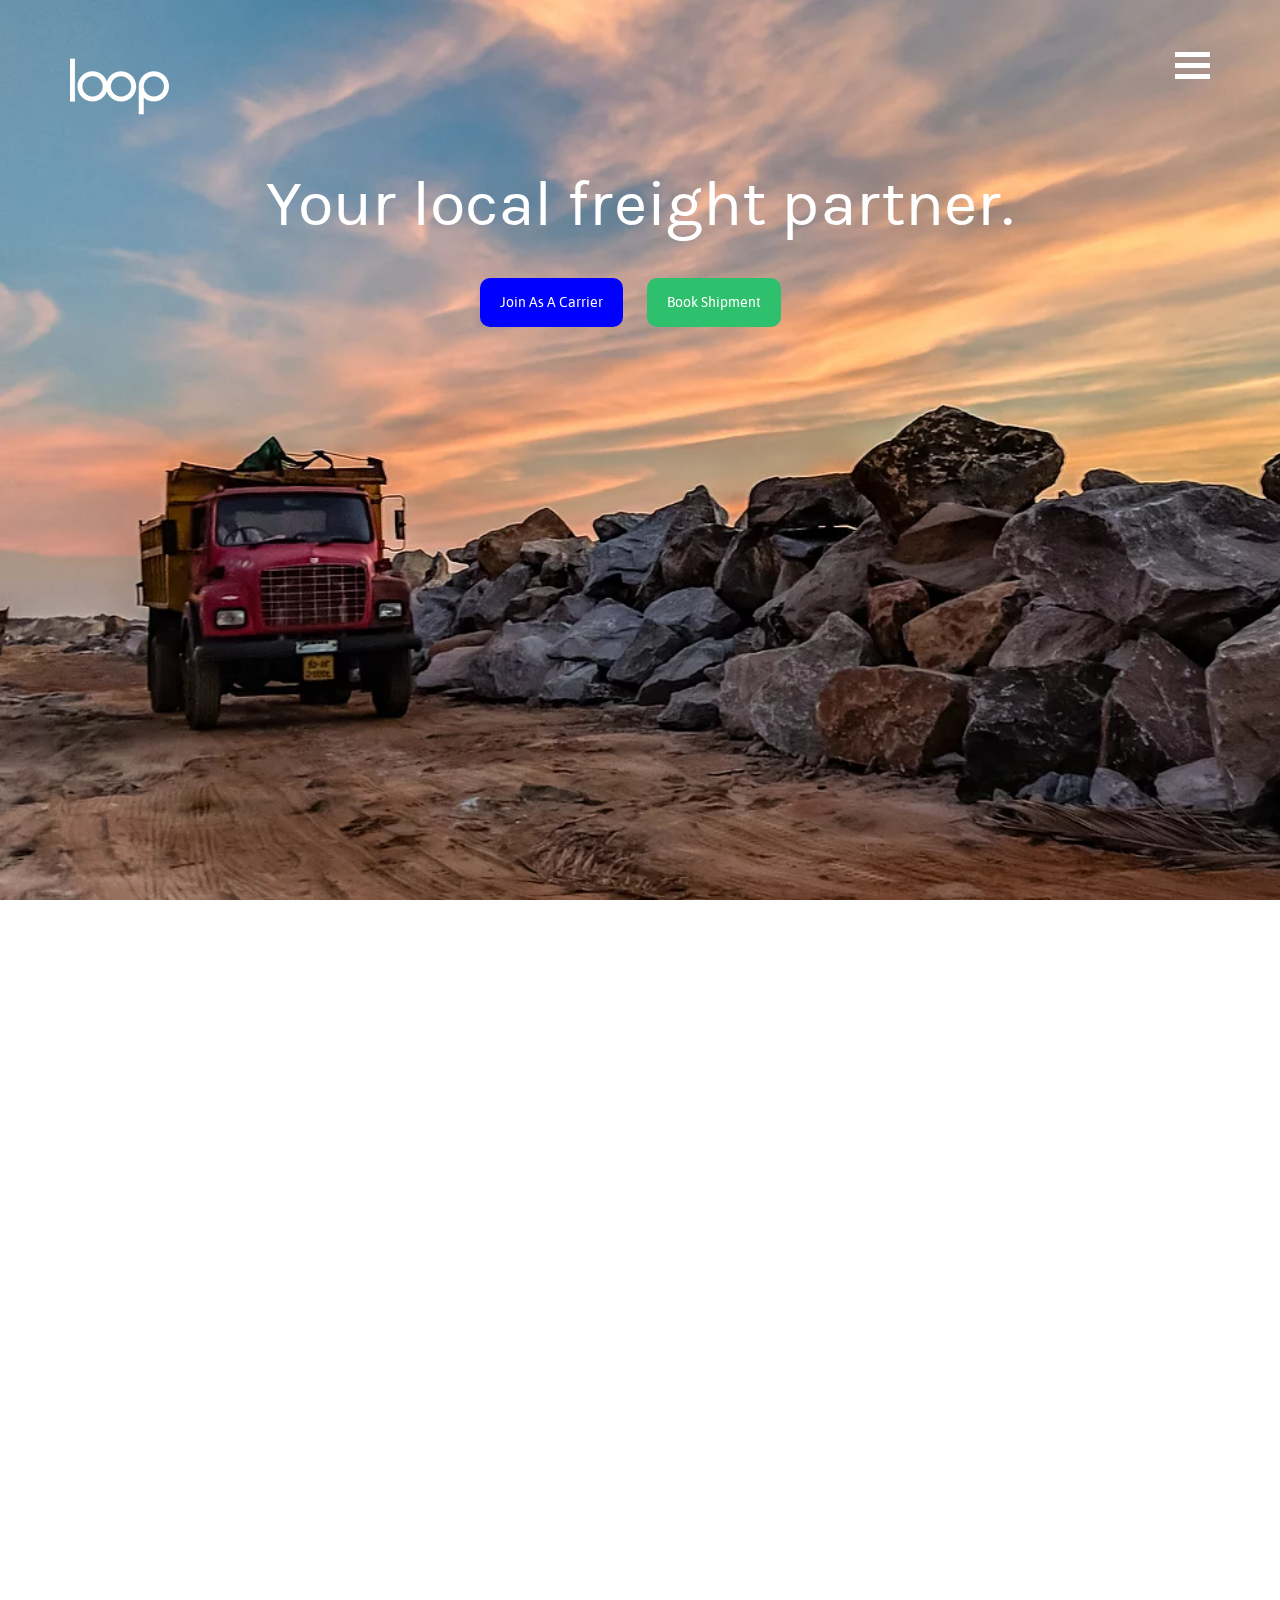
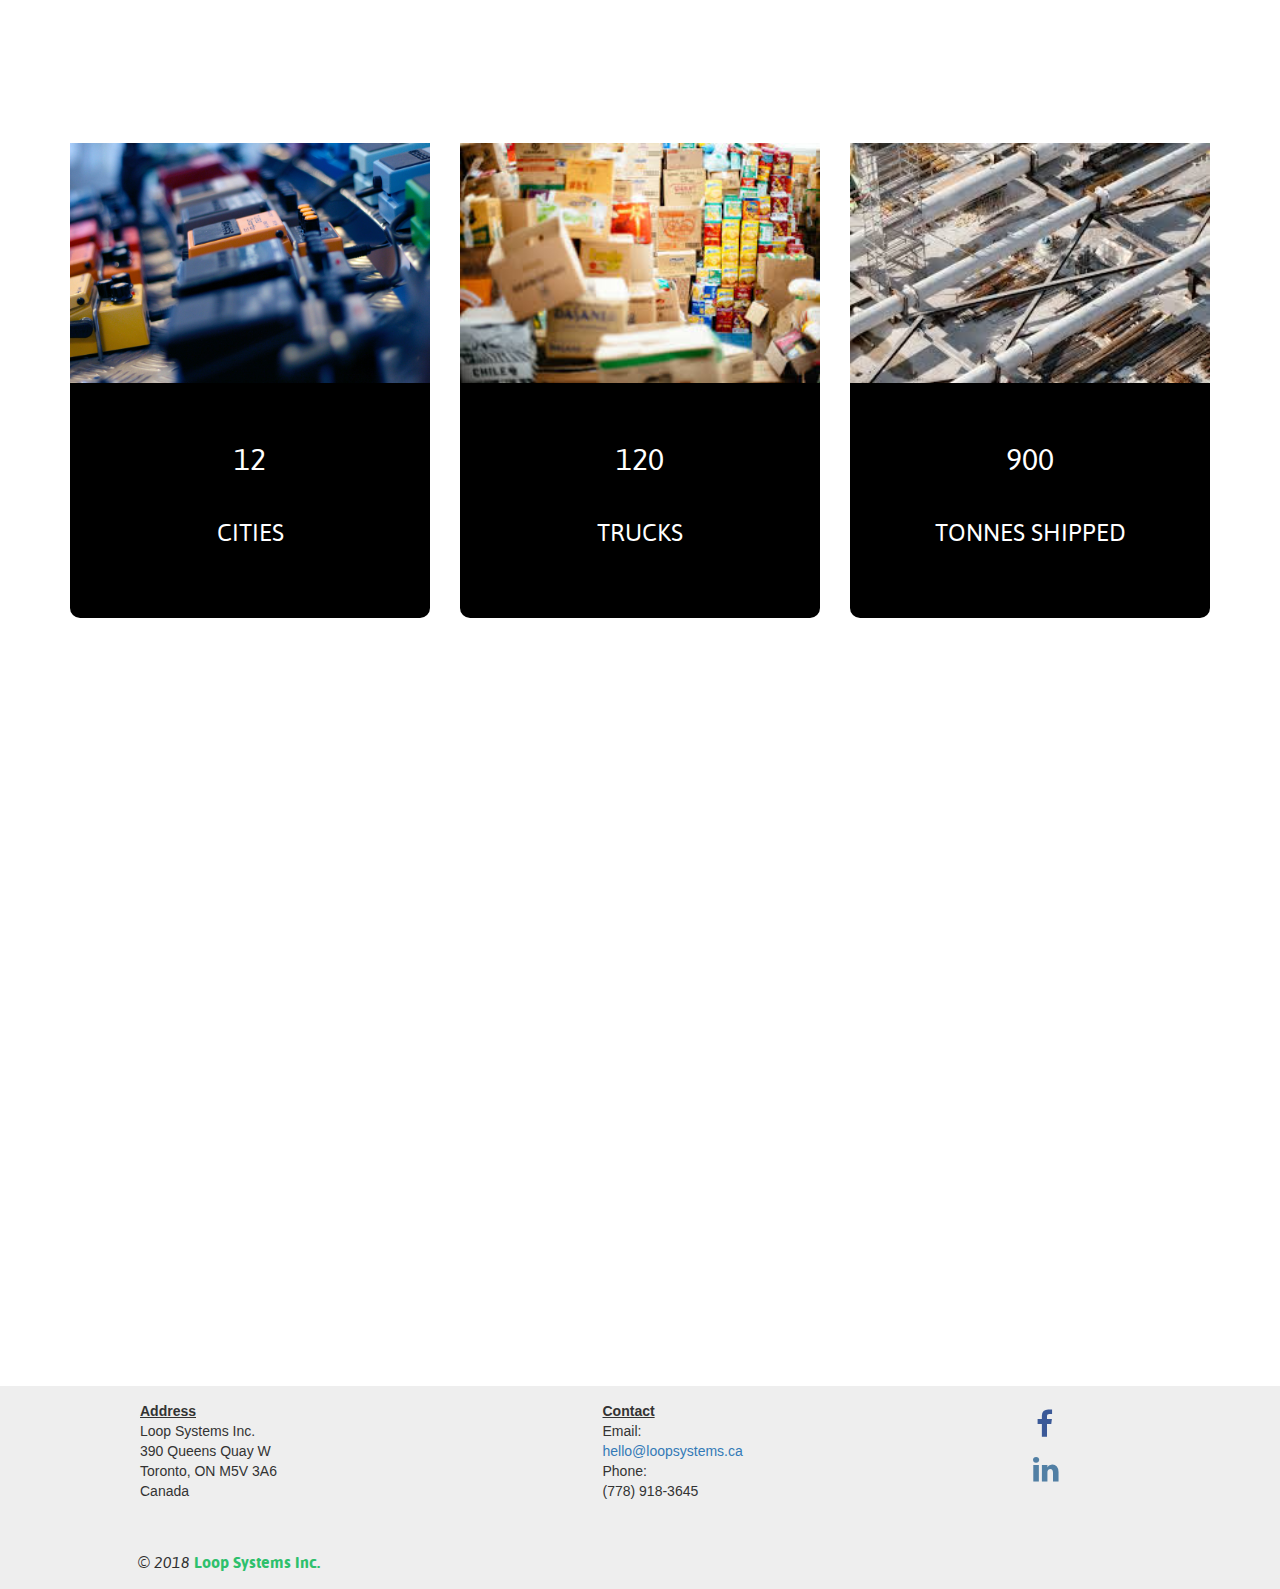
<file: index.html>
<!DOCTYPE doctype html>
<html class="no-js" lang="">
    <head>
        <!-- =====================================
            Title of the site 
        ========================================== -->
        <title>
            Loop | Logistics Reimagined
        </title>

        <!-- =====================================
            Some of mata tag 
        ========================================== -->
        <meta charset="utf-8">
        <meta http-equiv="x-ua-compatible" content="ie=edge">
        <meta name="description" content="">
        <meta name="viewport" content="width=device-width, initial-scale=1">
        
        <!-- =====================================
            Favicon of the site
        ========================================== -->
        <link rel="apple-touch-icon" href="apple-touch-icon.png">

        <!-- =====================================
            Some importent css for the site
            #Bootstrap
            #Font-awesome
            #Fonts
        ========================================== -->
        <link rel="stylesheet" type="text/css" href="css/bootstrap.css" media="all" />
        <link rel="stylesheet" type="text/css" href="css/font-awesome.css" media="all" />
        <link rel="stylesheet" type="text/css" href="css/fonts.css" media="all" />
    
        <!-- =====================================
            Some of extra effict css
        ========================================== -->  
        <link rel="stylesheet" href="css/owl.carousel.css">
        <link rel="stylesheet" href="css/owl.theme.css">
        <link rel="stylesheet" type="text/css" href="css/full-slider.css" media="all" />
        <link rel="stylesheet" type="text/css" href="css/jPushMenu.css" media="all" />
        <link rel="stylesheet" type="text/css" href="css/hover.css" media="all" />
        <link rel="stylesheet" type="text/css" href="css/jquery.fancybox.css" media="all" />
        <link rel="stylesheet" type="text/css" href="css/animate.css" media="all" />
        <link rel="stylesheet" type="text/css" href="css/preload.css" media="all" />
        
        <!--=========================
            Favicon of this site 
        ============================== -->
        <link rel="shortcut icon" href="img/0.png" type="image/x-icon">
        
        <!--=========================
            Some of main css 
        ============================== -->
        <link rel="stylesheet" href="css/normalize.css">
        <link rel="stylesheet" href="css/main.css"><!--css for Main sayle-->
        <link rel="stylesheet" href="css/media.css"><!--css for Responsive-->
        <script src="js/vendor/modernizr-2.8.3.min.js"></script>

    </head>
    <body>
        <!--=========================
            Start area for Menu 
        ============================== -->
        <nav class="cbp-spmenu cbp-spmenu-vertical cbp-spmenu-right">
            <img alt="" src="img/logo.png"/>
            <a href="#home">
                Home
            </a>
            <a href="#about_area">
                About
            </a>
            <a href="#project_area">
                Industries
            </a>
            <a href="#contact_area">
                Contact
            </a>
        </nav>
        <div class="manu_div">
            <button class="toggle-menu menu-right">
                <div>
                </div>
                <div>
                </div>
                <div>
                </div>
            </button>
        </div>
        <!-- End of menu area -->
        <!--[if lt IE 8]>
            <p class="browserupgrade">You are using an <strong>outdated</strong> browser. Please <a href="http://browsehappy.com/">upgrade your browser</a> to improve your experience.</p>
        <![endif]-->
        <!--=========================
        Start area for Header
    ============================== -->
        <header class="carousel slide" id="home">
            <!-- Wrapper for Slides -->
            <div class="carousel-inner">
                <!-- Start Overlay heady -->
                <div class="header_overlay">
                    <div class="container">
                        <!-- Site logo -->
                        <div class="row header_top">
                            <div class="col-md-12 col-sm-12 col-xs-12 logo_div">
                                <a href="index.html"><img alt="" src="img/logo.png"/></a>
                            </div>
                        </div>
                        <!-- End Logo -->
                        <!-- Header About -->
                        <div class="row header_text">
                            <div class="col-md-12 col-sm-12 col-xs-12">
                                <h1>
                                    Your local freight partner.
                                </h1>
                            </div>

                            <!-- buttons about Join As A Carrier, Join As A Shipper -->
                            <div id="hireme_area">
                                <div class="row hireme_row">
                                
                                    <!-- Start About text -->
                                    <div class="col-md-12 col-sm-12 col-xs-12 wow">
                                        <div class="hireme_button">
                                            <a class="carrier_button" href="carrier.html" class="my_work hvr-round-corners">Join As A Carrier</a>
                                            <a class="shipper_button" href="signin.html" class="hair_me hvr-round-corners">Book Shipment</a>
                                        </div>
                                    </div>
                                </div>
                            </div>
                        </div>
                        <!-- End Header About -->
                    </div>
                </div>
                <div class="item active">
                    <!-- Set the first background image using inline CSS below. -->
                    <div class="fill" style="background-image:url('img/slider/slide1.png');">
                    </div>
                    <div class="carousel-caption overlay">
                    </div>
                </div>
            </div>
        </header>
        <!-- End of Header Area -->
        <!--=========================
        Start area for About Loop part1
    ============================== -->
        <section class="section_padding about_area" id="about_area">
            <div class="container">
                <!-- Start -->
                <div class="row about_area_title wow">
                    <div class="col-md-12 col-sm-12 col-xs-12">
                        <h2>
                            <b>About Loop</b>
                        </h2>
                        <p>
                            Loop is a technology-driven freight broker. Loop improves the trading experience by increasing visibility and providing better communications while cutting costs by leveraging software and data points across the entire supply chain.
                        </p>
                    </div>
                </div>
                <!-- End -->
            </div>
        </section>
        <!-- End of About Loop Area -->
        
        <!--=========================
        Start area for What We Do
    ============================== -->
        <section id="service_area" class="section_padding service_area">
        <div class="container service"> 
        
            <!-- Start Service Title -->
            <div class="row service_title wow ">
                <div class="col-md-12">
                    <h2><b>What We Do</b></h2>
                </div>
            </div>
            
            <!-- Start Service item -->
            <div class="row service_item">
                <div class="col-md-4 col-sm-6 col-xs-12 single_servicr  wow" data-wow-delay=".2s">
                    
                    <div class="service_text">
                        <div class="service_icon">
                            <i class="fa fa-truck"></i>
                        </div>
                        <h3>On-Demand Trucking</h3>
                        <p>For Shippers: Book, track and pay for shipments through our web-and mobile app.</p> 
                        <p>For Carriers: Find and accept loads with your mobile app, receive transparent pricing and get paid immediately.</p>
                    </div>
                </div>
                <div class="col-md-4 col-sm-6 col-xs-12 single_servicr   wow" data-wow-delay=".3s">
                    
                    <div class="service_text">
                        <div class="service_icon">
                            <i class="fa fa-cube"></i>
                        </div>
                        <h3>Scheduled Pick-up</h3>
                        <p>Full-service scheduled freight pickup for everyday large and medium manufacturers and shippers with constant customer support every step of the way.</p>
                    </div>
                </div>
                <div class="col-md-4 col-sm-6 col-xs-12 single_servicr wow" data-wow-delay=".2s">
                    
                    <div class="service_text">
                        <div class="service_icon">
                            <i class="fa fa-arrow-circle-down"></i>
                        </div>
                        <h3>Lower Costs</h3>
                        <p>Trim operational costs by streamlining information flow through our centralized app without the need for emails, spreadsheets, faxes and phone calls. Costs would also be lowered by building better relationships between high volume traders and carriers.</p>
                    </div>
                </div>
            </div>
        </div>
    </section><!-- End of Service Area -->

    <!--=========================
        Start area for Project
    ============================== -->
    <section id="project_area" class="section_padding project_area">
        <div class="container"> 
            <!-- Start Project Title -->
            <div class="row prject_area_title wow">
                <div class="col-md-12 ">
                    <h2><b>Industries</b><br/>
                    
                    <p>We provide our transportation services in a variety of sectors.</p>
                </div>
            </div><!-- End Project Title -->
            
            <!-- Start Project Item -->
            <div class="row project_item">
            
                <!-- Start Sengle project -->
                <div class="col-md-4 col-sm-6 col-xs-12 single_project">
                    <div class="work_img">
                        <img src="img/project/p1.jpg" alt="" />
                    </div>
                    <div class="work_heading">
                        <h2>12</h2>
                        <h3>CITIES</h3>
                    </div>
                </div><!-- End Sengle project -->
                
                <!-- Start Sengle project -->
                <div class="col-md-4 col-sm-6 col-xs-12 single_project">
                    <div class="work_img">
                        <img src="img/project/p2.jpg" alt="" />
                    </div>
                    <div class="work_heading">
                        <h2>120</h2>
                        <h3>TRUCKS</h3>
                    </div>
                  
                </div><!-- End Sengle project -->
                
                <!-- Start Sengle project -->
                <div class="col-md-4 col-sm-6 col-xs-12 single_project">
                    <div class="work_img">
                        <img src="img/project/p3.jpg" alt="" />
                    </div>
                    <div class="work_heading">
                        <h2>900</h2>
                        <H3>TONNES SHIPPED</H3>
                    </div>
                   
                </div><!-- End Sengle project -->

            </div><!-- End Project Item-->
        </div>
    </section><!-- End of Project Area -->

        <!--=========================
        Start area for Conact
    ============================== -->
        <section class="section_padding contact_area" id="contact_area">
            <div class="container">
                <div class="row">
                    <div class="col-md-12 col-sm-12 col-xs-12 contact_a_title wow">
                        <h2>
                            <b>Keep in Touch!</b>
                        </h2>
                        <p>
                            Just send me a message. I will help you and make you smile
                        </p>
                    </div>
                </div>
                <div class="row contact_buttom">
                    <div class="col-md-10 col-sm-8 col-xs-12 contact_box">
                        <div class="input-group">
                            <form class="form">
                                <div class="row">
                                    <div class="form-group col-md-6 col-sm-6 col-xs-12 wow fadeInLeft" data-wow-delay=".2s">
                                        <input class="form-control" id="fast-name" placeholder="First Name" required="required" type="text" value="">
                                        </input>
                                    </div>
                                    <div class="form-group col-md-6 col-sm-6 col-xs-12 wow fadeInRight" data-wow-delay=".2s">
                                        <input class="form-control" id="last-name" placeholder="Last Name" required="required" type="text" value="">
                                        </input>
                                    </div>
                                    <div class="form-group col-md-6 col-sm-6 col-xs-12 wow fadeInLeft" data-wow-delay=".3s">
                                        <input class="form-control" id="email" placeholder="E-Mail Address" required="required" type="mail" value="">
                                        </input>
                                    </div>
                                    <div class="form-group col-md-6 col-sm-6 col-xs-12 wow fadeInRight" data-wow-delay=".3s">
                                        <input class="form-control" id="phone-number" placeholder="Phone Number" required="required" type="text" value="">
                                        </input>
                                    </div>
                                    <div class="form-group col-md-12 col-sm-12 col-xs-12 massage_a wow fadeInUp" data-wow-delay=".4s">
                                        <textarea class="form-control " id="discription" name="" placeholder="Your message details and description ..." required="required" rows="9">
                                        </textarea>
                                        <div class="button bold-text main-bg massage_s">
                                            <i class="fa fa-paper-plane">
                                            </i>
                                        </div>
                                    </div>
                                </div>
                            </form>
                        </div>
                    </div>
                </div>
            </div>
        </section>
        <!-- End of Contact Area -->
        <!--=========================
        Start area for Footer
    ============================== -->
        <footer class="footer_area">
            <div class="container">
                <!--=========================
                Start area for Footer Text 
            ============================== -->
                <div class="footer text" id="footer_text">
                    <div class="col-sm-12">
                        <!-- different company locations -->
                        <div class="col-md-5 col-sm-6 col-xs-12">
                            <ul>
                                <li>
                                    <b><u>Address</u></b>
                                </li>
                                <li>
                                    Loop Systems Inc.
                                </li>
                                <li>
                                    390 Queens Quay W
                                </li>
                                <li>
                                    Toronto, ON M5V 3A6
                                </li>
                                <li>
                                    Canada
                                </li>
                            </ul>
                        </div>
                        
                        <div class="col-md-5 col-sm-6 col-xs-12">
                            <ul>
                                <li>
                                    <b><u>Contact</u></b>
                                </li>
                                <li>Email:</li>
                                <li>
                                    <a "email="" href="mailto:hello@loopsystems.ca?subject=feedback" me"="">
                                        hello@loopsystems.ca
                                    </a>
                                </li>
                                <li>Phone:</li>
                                <li>(778) 918-3645</li>
                            </ul>
                        </div>
                        <div class="col-md-2 col-sm-6 col-xs-12">
                           
                                <div class="single_social fb_link">
                                    <a class="facebook hvr-bounce-to-bottom" href="https://www.facebook.com/loopsystems.official/"><i class="fa fa-facebook"></i></a>
                                </div>
                      
                            
                                <div class="single_social int_link">
                                    <a class="linkedin hvr-bounce-to-bottom" href="https://www.linkedin.com/company/loop-systems-official/"><i class="fa fa-linkedin"></i></a>
                                </div>
                           
                        </div>
                    </div>
                    <!-- End of Footer Text Area -->
                    <!-- copyright -->
                    <div class="row">
                        <div class="col-md-12 col-sm-12 col-xs-12">
                            <p>©  2018
                                <a href="#">
                                    Loop Systems Inc.
                                </a>
                            </p>
                        </div>
                    </div>
                    <!-- <div class="footer separateline">
                        
                    </div> -->
                </div>
            </div>
        </footer>
        <!-- End of Footer Area -->
        <!--=========================
            All script for this site 
        ============================== -->
        <script src="js/jquery.js">
        </script>
        <script src="js/bootstrap.min.js">
        </script>
        <script src="js/jPushMenu.js">
        </script>
        <script src="js/owl.carousel.js">
        </script>
        <script src="js/jquery.fancybox.js">
        </script>
        <script src="js/jquery.fancybox.pack.js">
        </script>
        <script src="js/wow.min.js">
        </script>
        <script src="js/plugins.js">
        </script>
        <script src="js/main.js">
        </script>
    </body>
</html>
</file>
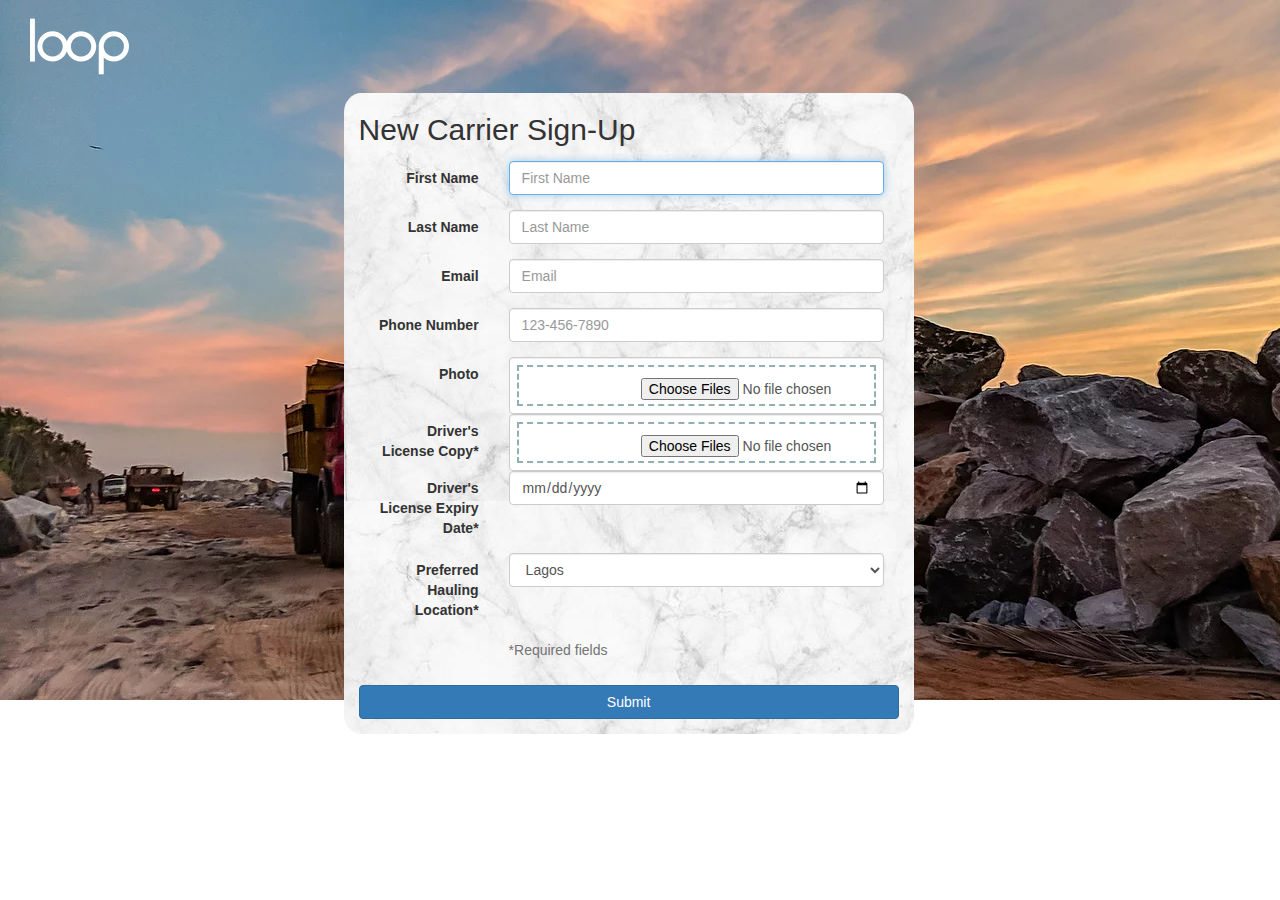
<file: carrier.html>
<!DOCTYPE doctype html>
<html class="no-js" lang="">
    <head>
        <!-- =====================================
            Title of the site 
        ========================================== -->
        <title>
            Loop | Logistics Reimagined
        </title>

        <!-- =====================================
            Some of mata tag 
        ========================================== -->
        <meta charset="utf-8">
        <meta http-equiv="x-ua-compatible" content="ie=edge">
        <meta name="description" content="">
        <meta name="viewport" content="width=device-width, initial-scale=1">
        
        <!-- =====================================
            Favicon of the site
        ========================================== -->
        <link rel="apple-touch-icon" href="apple-touch-icon.png">

        <!-- =====================================
            Some importent css for the site
            #Bootstrap
            #Font-awesome
            #Fonts
        ========================================== -->
        <link rel="stylesheet" type="text/css" href="css/bootstrap.css" media="all" />
        <link rel="stylesheet" type="text/css" href="css/font-awesome.css" media="all" />
        <link rel="stylesheet" type="text/css" href="css/fonts.css" media="all" />
    
        <!-- =====================================
            Some of extra effict css
        ========================================== -->  
        <link rel="stylesheet" href="css/owl.carousel.css">
        <link rel="stylesheet" href="css/owl.theme.css">
        <link rel="stylesheet" type="text/css" href="css/full-slider.css" media="all" />
        <link rel="stylesheet" type="text/css" href="css/jPushMenu.css" media="all" />
        <link rel="stylesheet" type="text/css" href="css/hover.css" media="all" />
        <link rel="stylesheet" type="text/css" href="css/jquery.fancybox.css" media="all" />
        <link rel="stylesheet" type="text/css" href="css/animate.css" media="all" />
        <link rel="stylesheet" type="text/css" href="css/preload.css" media="all" />
        
        <!--=========================
            Favicon of this site 
        ============================== -->
        <link rel="shortcut icon" href="img/0.png" type="image/x-icon">
        
        <!--=========================
            Some of main css 
        ============================== -->
        <link rel="stylesheet" href="css/normalize.css">
        <link rel="stylesheet" href="css/main.css"><!--css for Main sayle-->
        <link rel="stylesheet" href="css/media.css"><!--css for Responsive-->
        <script src="js/vendor/modernizr-2.8.3.min.js"></script>

    </head>
	<body style="background-image: url(img/slider/slide1.png); background-repeat: no-repeat;">
		<div class="container-fluid" id="shipperbody">
            <!-- Site logo -->
            <div>
                <div class="col-md-12 col-sm-12 col-xs-12 logo_div">
                    <a href="index.html"><img alt="" src="img/logo.png" /></a>
                </div>
            </div>
            <!-- End Logo -->
            <div class="container">

                <form class="col-sm-6 col-xs-12 form-horizontal" role="form">
                    <h2>New Carrier Sign-Up</h2>
                    <div class="form-group">
                        <label for="firstName" class="col-sm-3 control-label">First Name</label>
                        <div class="col-sm-9">
                            <input type="text" id="firstName" placeholder="First Name" class="form-control" autofocus>
                        </div>
                    </div>
                    <div class="form-group">
                        <label for="lastName" class="col-sm-3 control-label">Last Name</label>
                        <div class="col-sm-9">
                            <input type="text" id="lastName" placeholder="Last Name" class="form-control" autofocus>
                        </div>
                    </div>
                    <div class="form-group">
                        <label for="email" class="col-sm-3 control-label">Email </label>
                        <div class="col-sm-9">
                            <input type="email" id="email" placeholder="Email" class="form-control" name= "email">
                        </div>
                    </div>
                    <div class="form-group">
                        <label for="phoneNumber" class="col-sm-3 control-label">Phone Number</label>
                        <div class="col-sm-9">
                            <input type="phoneNumber" id="phoneNumber" placeholder="123-456-7890" class="form-control">
                        </div>
                    </div>

                    <div class="form-group files" >
                        <label for="photo" class="col-sm-3 control-label">Photo</label>
                        <div class="col-sm-9">
                            <input type="file" class="form-control" multiple="">
                        </div>
                    </div>
                    <div class="form-group files">
                        <label for="licenseCopy" class="col-sm-3 control-label">Driver's License Copy*</label>
                        <div class="col-sm-9">
                            <input type="file" class="form-control" multiple="" required="required">
                        </div>
                    </div>
                    <div class="form-group">
                        <label for="expireDate" class="col-sm-3 control-label">Driver's License Expiry Date*</label>
                        <div class="col-sm-9">
                            <input type="date" id="expireDate" class="form-control" required="required">
                        </div>
                    </div>
                    <div class="form-group">
                        <label for="location" class="col-sm-3 control-label">Preferred Hauling Location*</label>
                        <div class="col-sm-9">
                        	<select name="" class="form-control" required="required">
                        		<option value="Lagos">Lagos</option>
                        		<option value="Port Harcourt">Port Harcourt</option>
                        		<option value="Dhaka">Dhaka</option>
                        		<option value="Chittagong">Chittagong</option>
                        		<option value="Montreal">Montreal</option>
                        		<option value="Toronto">Toronto</option>
                        	</select>
                        </div>
                    </div>
                    <!-- /.form-group -->
                    <div class="form-group">
                        <div class="col-sm-9 col-sm-offset-3">
                            <span class="help-block">*Required fields</span>
                        </div>
                    </div>
                    <button type="submit" class="btn btn-primary btn-block">Submit</button>
                </form> <!-- /form -->
            </div>
        </div> <!-- ./container -->

		
        <!--=========================
            All script for this site 
        ============================== -->
        <script src="js/jquery.js">
        </script>
        <script src="js/bootstrap.min.js">
        </script>
        <script src="js/jPushMenu.js">
        </script>
        <script src="js/owl.carousel.js">
        </script>
        <script src="js/jquery.fancybox.js">
        </script>
        <script src="js/jquery.fancybox.pack.js">
        </script>
        <script src="js/wow.min.js">
        </script>
        <script src="js/plugins.js">
        </script>
        <script src="js/main.js">
        </script>
    </body>
</html>
</file>
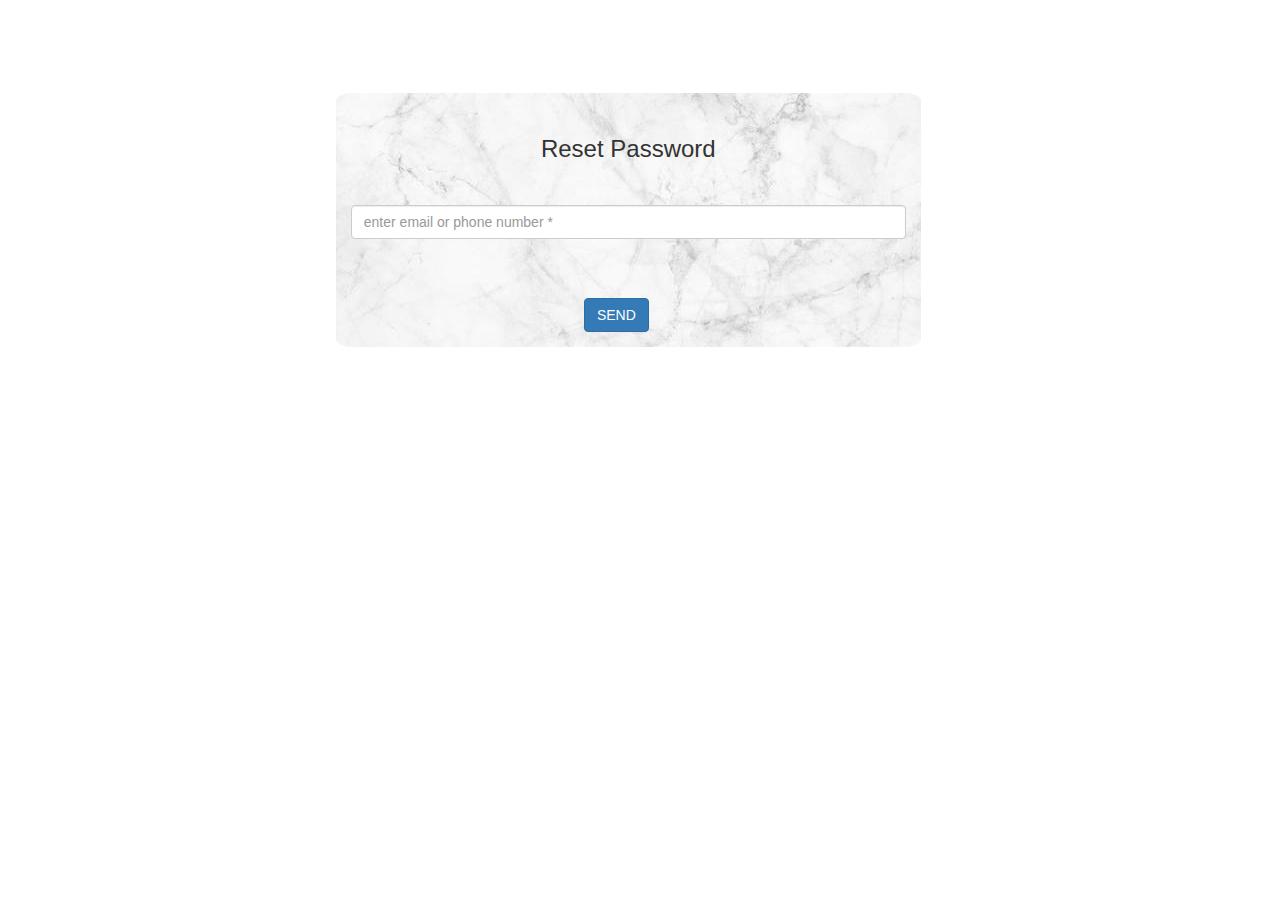
<file: forgotpsw.html>
<!DOCTYPE doctype html>
<html class="no-js" lang="">
    <head>
        <!-- =====================================
            Title of the site 
        ========================================== -->
        <title>
            Loop | Logistics Reimagined
        </title>

        <!-- =====================================
            Some of mata tag 
        ========================================== -->
        <meta charset="utf-8">
        <meta http-equiv="x-ua-compatible" content="ie=edge">
        <meta name="description" content="">
        <meta name="viewport" content="width=device-width, initial-scale=1">
        
        <!-- =====================================
            Favicon of the site
        ========================================== -->
        <link rel="apple-touch-icon" href="apple-touch-icon.png">

        <!-- =====================================
            Some importent css for the site
            #Bootstrap
            #Font-awesome
            #Fonts
        ========================================== -->
        <link rel="stylesheet" type="text/css" href="css/bootstrap.css" media="all" />
        <link rel="stylesheet" type="text/css" href="css/font-awesome.css" media="all" />
        <link rel="stylesheet" type="text/css" href="css/fonts.css" media="all" />
    
        <!-- =====================================
            Some of extra effict css
        ========================================== -->  
        <link rel="stylesheet" href="css/owl.carousel.css">
        <link rel="stylesheet" href="css/owl.theme.css">
        <link rel="stylesheet" type="text/css" href="css/full-slider.css" media="all" />
        <link rel="stylesheet" type="text/css" href="css/jPushMenu.css" media="all" />
        <link rel="stylesheet" type="text/css" href="css/hover.css" media="all" />
        <link rel="stylesheet" type="text/css" href="css/jquery.fancybox.css" media="all" />
        <link rel="stylesheet" type="text/css" href="css/animate.css" media="all" />
        <link rel="stylesheet" type="text/css" href="css/preload.css" media="all" />
        
        <!--=========================
            Favicon of this site 
        ============================== -->
        <link rel="shortcut icon" href="img/0.png" type="image/x-icon">
        
        <!--=========================
            Some of main css 
        ============================== -->
        <link rel="stylesheet" href="css/normalize.css">
        <link rel="stylesheet" href="css/main.css"><!--css for Main sayle-->
        <link rel="stylesheet" href="css/media.css"><!--css for Responsive-->
        <script src="js/vendor/modernizr-2.8.3.min.js"></script>

    </head>
    <body>
        <div class="container-fluid" id="shipperbody" style="height: 100%;">
            <!-- Site logo -->
            <div>
                <div class="col-md-12 col-sm-12 col-xs-12 logo_div">
                    <a href="index.html"><img alt="" src="img/logo.png"/></a>
                </div>
            </div>
            <!-- End Logo -->
            <div class="container">
                <div class="row">

                    <div class="main">

                        <form class="col-sm-6 form-horizontal" role="form">
                            <h3>Reset Password</h3>
                                

                            <!-- start -->
                            <div class="form-group">
                                <label for="inputEmailPhone"></label>
                                <input type="text" class="form-control" id="inputEmailPhone" placeholder="enter email or phone number *" required="required">
                            </div>
                            <button type="submit" class="btn btn btn-primary" style="margin: 8% 42% 0;">
                                SEND
                            </button>
                            <!-- end -->

                            <!-- /.form-group -->
                        </form> <!-- /form -->
                    </div>
                </div>
            </div>
        </div> <!-- ./container -->

        <!--=========================
            All script for this site 
        ============================== -->
        <script src="js/jquery.js">
        </script>
        <script src="js/bootstrap.min.js">
        </script>
        <script src="js/jPushMenu.js">
        </script>
        <script src="js/owl.carousel.js">
        </script>
        <script src="js/jquery.fancybox.js">
        </script>
        <script src="js/jquery.fancybox.pack.js">
        </script>
        <script src="js/wow.min.js">
        </script>
        <script src="js/plugins.js">
        </script>
        <script src="js/main.js">
        </script>
    </body>
</html>
</file>
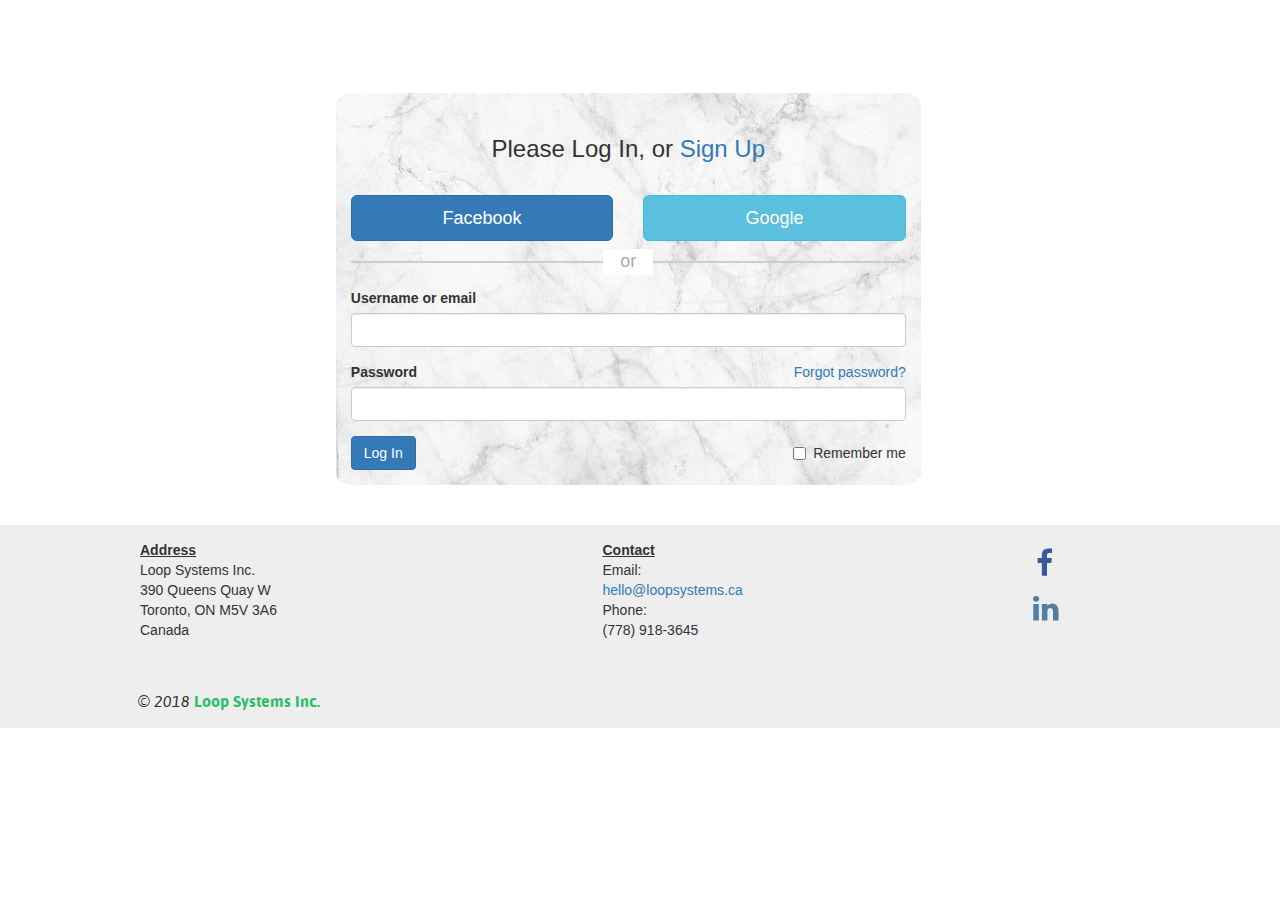
<file: signin.html>
<!DOCTYPE doctype html>
<html class="no-js" lang="">
    <head>
        <!-- =====================================
            Title of the site 
        ========================================== -->
        <title>
            Loop | Logistics Reimagined
        </title>

        <!-- =====================================
            Some of mata tag 
        ========================================== -->
        <meta charset="utf-8">
        <meta http-equiv="x-ua-compatible" content="ie=edge">
        <meta name="description" content="">
        <meta name="viewport" content="width=device-width, initial-scale=1">
        
        <!-- =====================================
            Favicon of the site
        ========================================== -->
        <link rel="apple-touch-icon" href="apple-touch-icon.png">

        <!-- =====================================
            Some importent css for the site
            #Bootstrap
            #Font-awesome
            #Fonts
        ========================================== -->
        <link rel="stylesheet" type="text/css" href="css/bootstrap.css" media="all" />
        <link rel="stylesheet" type="text/css" href="css/font-awesome.css" media="all" />
        <link rel="stylesheet" type="text/css" href="css/fonts.css" media="all" />
    
        <!-- =====================================
            Some of extra effict css
        ========================================== -->  
        <link rel="stylesheet" href="css/owl.carousel.css">
        <link rel="stylesheet" href="css/owl.theme.css">
        <link rel="stylesheet" type="text/css" href="css/full-slider.css" media="all" />
        <link rel="stylesheet" type="text/css" href="css/jPushMenu.css" media="all" />
        <link rel="stylesheet" type="text/css" href="css/hover.css" media="all" />
        <link rel="stylesheet" type="text/css" href="css/jquery.fancybox.css" media="all" />
        <link rel="stylesheet" type="text/css" href="css/animate.css" media="all" />
        <link rel="stylesheet" type="text/css" href="css/preload.css" media="all" />
        
        <!--=========================
            Favicon of this site 
        ============================== -->
        <link rel="shortcut icon" href="img/0.png" type="image/x-icon">
        
        <!--=========================
            Some of main css 
        ============================== -->
        <link rel="stylesheet" href="css/normalize.css">
        <link rel="stylesheet" href="css/main.css"><!--css for Main sayle-->
        <link rel="stylesheet" href="css/media.css"><!--css for Responsive-->
        <script src="js/vendor/modernizr-2.8.3.min.js"></script>

    </head>
    <body>
        <div class="container-fluid" id="shipperbody">
            <!-- Site logo -->
            <div>
                <div class="col-md-12 col-sm-12 col-xs-12 logo_div">
                    <a href="index.html"><img alt="" src="img/logo.png"/></a>
                </div>
            </div>
            <!-- End Logo -->
            <div class="container">
                <div class="row">

                    <div class="main">

                <form class="col-sm-6 form-horizontal" role="form">
                    <h3>Please Log In, or <a href="#">Sign Up</a></h3>
                        <div class="row">
                            <div class="col-xs-6 col-sm-6 col-md-6">
                              <a href="#" class="btn btn-lg btn-primary btn-block">Facebook</a>
                            </div>
                            <div class="col-xs-6 col-sm-6 col-md-6">
                              <a href="#" class="btn btn-lg btn-info btn-block">Google</a>
                            </div>
                        </div>
                        <div class="login-or">
                            <hr class="hr-or">
                            <span class="span-or">or</span>
                        </div>

                    <!-- start -->
                    <div class="form-group">
                        <label for="inputUsernameEmail" >Username or email</label>
                        <input type="text" class="form-control" id="inputUsernameEmail" required="required">
                    </div>
                    <div class="form-group">
                        <a class="pull-right" href="#">Forgot password?</a>
                        <label for="inputPassword">Password</label>
                        <input type="password" class="form-control" id="inputPassword" required="required">
                    </div>
                    <div class="checkbox pull-right">
                        <label>
                            <input type="checkbox">
                                Remember me </label>
                    </div>
                    <button type="submit" class="btn btn btn-primary">
                        Log In
                    </button>
                    <!-- end -->

                    <!-- /.form-group -->
                </form> <!-- /form -->
            </div>
        </div>
            </div>
        </div> <!-- ./container -->

        <!--=========================
        Start area for Footer
    ============================== -->
        <footer class="footer_area">
            <div class="container">
                <!--=========================
                Start area for Footer Text 
            ============================== -->
                <div class="footer text" id="footer_text">
                    <div class="col-sm-12">
                        <!-- different company locations -->
                        <div class="col-md-5 col-sm-6 col-xs-12">
                            <ul>
                                <li>
                                    <b><u>Address</u></b>
                                </li>
                                <li>
                                    Loop Systems Inc.
                                </li>
                                <li>
                                    390 Queens Quay W
                                </li>
                                <li>
                                    Toronto, ON M5V 3A6
                                </li>
                                <li>
                                    Canada
                                </li>
                            </ul>
                        </div>
                        
                        <div class="col-md-5 col-sm-6 col-xs-12">
                            <ul>
                                <li>
                                    <b><u>Contact</u></b>
                                </li>
                                <li>Email:</li>
                                <li>
                                    <a "email="" href="mailto:hello@loopsystems.ca?subject=feedback" me"="">
                                        hello@loopsystems.ca
                                    </a>
                                </li>
                                <li>Phone:</li>
                                <li>(778) 918-3645</li>
                            </ul>
                        </div>
                        <div class="col-md-2 col-sm-6 col-xs-12">
                           
                                <div class="single_social fb_link">
                                    <a class="facebook hvr-bounce-to-bottom" href="https://www.facebook.com/loopsystems.official/"><i class="fa fa-facebook"></i></a>
                                </div>
                      
                            
                                <div class="single_social int_link">
                                    <a class="linkedin hvr-bounce-to-bottom" href="https://www.linkedin.com/company/loop-systems-official/"><i class="fa fa-linkedin"></i></a>
                                </div>
                           
                        </div>
                    </div>
                    <!-- End of Footer Text Area -->
                    <!-- copyright -->
                    <div class="row">
                        <div class="col-md-12 col-sm-12 col-xs-12">
                            <p>©  2018
                                <a href="#">
                                    Loop Systems Inc.
                                </a>
                            </p>
                        </div>
                    </div>
                    <!-- <div class="footer separateline">
                        
                    </div> -->
                </div>
            </div>
        </footer>
        <!-- End of Footer Area -->
        <!--=========================
            All script for this site 
        ============================== -->
        <script src="js/jquery.js">
        </script>
        <script src="js/bootstrap.min.js">
        </script>
        <script src="js/jPushMenu.js">
        </script>
        <script src="js/owl.carousel.js">
        </script>
        <script src="js/jquery.fancybox.js">
        </script>
        <script src="js/jquery.fancybox.pack.js">
        </script>
        <script src="js/wow.min.js">
        </script>
        <script src="js/plugins.js">
        </script>
        <script src="js/main.js">
        </script>
    </body>
</html>
</file>
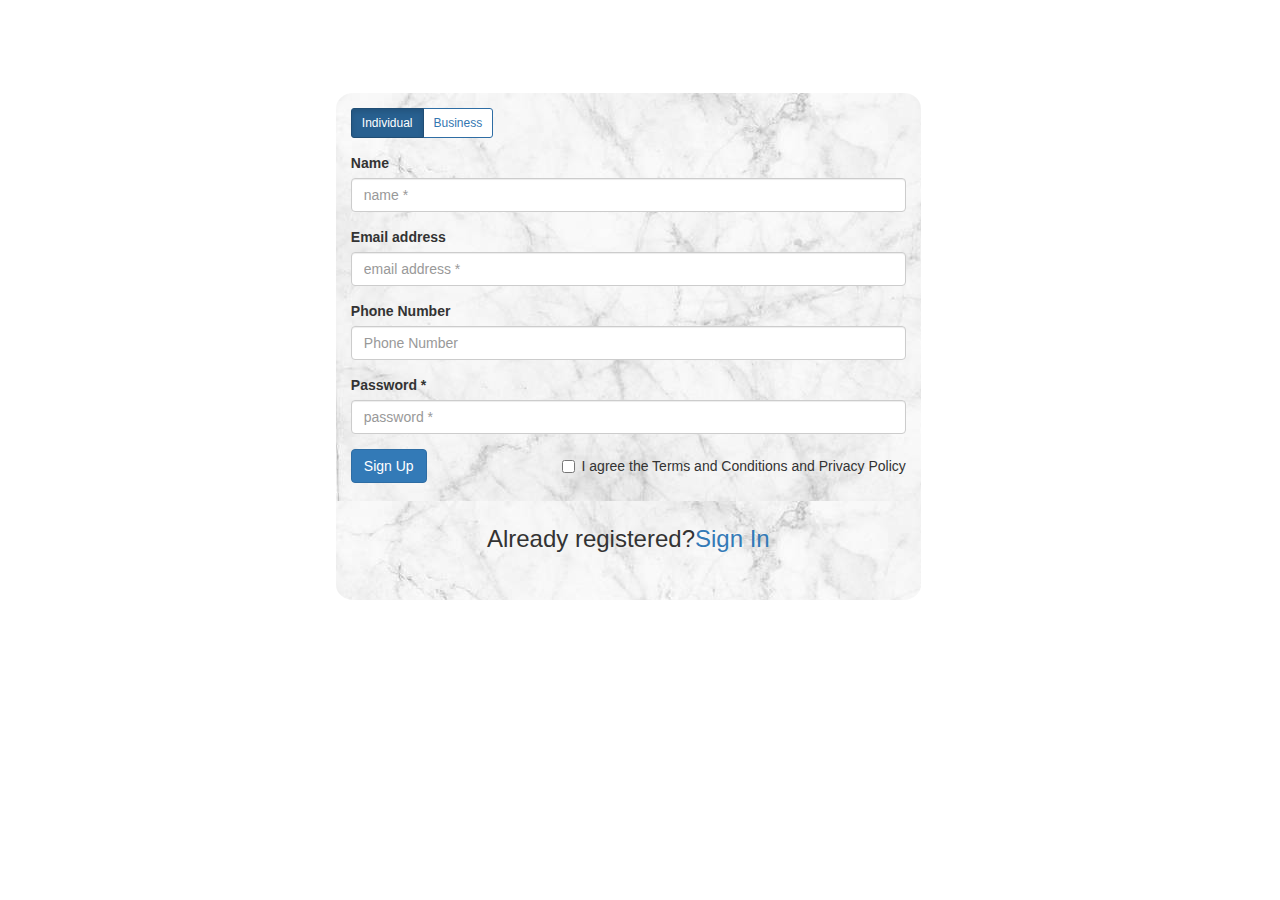
<file: signup.html>
<!DOCTYPE doctype html>
<html class="no-js" lang="">
    <head>
        <!-- =====================================
            Title of the site 
        ========================================== -->
        <title>
            Loop | Logistics Reimagined
        </title>

        <!-- =====================================
            Some of mata tag 
        ========================================== -->
        <meta charset="utf-8">
        <meta http-equiv="x-ua-compatible" content="ie=edge">
        <meta name="description" content="">
        <meta name="viewport" content="width=device-width, initial-scale=1">
        
        <!-- =====================================
            Favicon of the site
        ========================================== -->
        <link rel="apple-touch-icon" href="apple-touch-icon.png">

        <!-- =====================================
            Some importent css for the site
            #Bootstrap
            #Font-awesome
            #Fonts
        ========================================== -->
        <link rel="stylesheet" type="text/css" href="css/bootstrap.css" media="all" />
        <link rel="stylesheet" type="text/css" href="css/font-awesome.css" media="all" />
        <link rel="stylesheet" type="text/css" href="css/fonts.css" media="all" />
    
        <!-- =====================================
            Some of extra effict css
        ========================================== -->  
        <link rel="stylesheet" href="css/owl.carousel.css">
        <link rel="stylesheet" href="css/owl.theme.css">
        <link rel="stylesheet" type="text/css" href="css/full-slider.css" media="all" />
        <link rel="stylesheet" type="text/css" href="css/jPushMenu.css" media="all" />
        <link rel="stylesheet" type="text/css" href="css/hover.css" media="all" />
        <link rel="stylesheet" type="text/css" href="css/jquery.fancybox.css" media="all" />
        <link rel="stylesheet" type="text/css" href="css/animate.css" media="all" />
        <link rel="stylesheet" type="text/css" href="css/preload.css" media="all" />
        
        <!--=========================
            Favicon of this site 
        ============================== -->
        <link rel="shortcut icon" href="img/0.png" type="image/x-icon">
        
        <!--=========================
            Some of main css 
        ============================== -->
        <link rel="stylesheet" href="css/normalize.css">
        <link rel="stylesheet" href="css/main.css"><!--css for Main sayle-->
        <link rel="stylesheet" href="css/media.css"><!--css for Responsive-->
        <script src="js/vendor/modernizr-2.8.3.min.js"></script>

    </head>
    <body>
        <div class="container-fluid" id="shipperbody" style="height: 100%;">
            <!-- Site logo -->
            <div>
                <div class="col-md-12 col-sm-12 col-xs-12 logo_div">
                    <a href="index.html"><img alt="" src="img/logo.png"/></a>
                </div>
            </div>
            <!-- End Logo -->
            <div class="container">
                <div class="row">

                    <div class="main">

                        <form class="col-sm-6 form-horizontal" role="form">
                            <!-- start -->
                            <div class="form-group">
                                <div class="input-group">
                                    <div id="radioBtn" class="btn-group">
                                        <a class="btn btn-primary btn-sm active" data-toggle="signup" data-title="Y">Individual</a>
                                        <a class="btn btn-primary btn-sm notActive" data-toggle="signup" data-title="N">Business</a>
                                    </div>
                                    <input type="hidden" name="signup" id="signup">
                                </div>
                            </div>
                            <div class="form-group">
                                <label for="inputName" >Name</label>
                                <input type="text" class="form-control" id="inputName" placeholder="name *" required="required">
                            </div>
                            <div class="form-group">
                                <label for="inputEmail">Email address</label>
                                <input type="email" class="form-control" id="inputEmail" placeholder="email address *" required="required">
                            </div>
                            <div class="form-group">
                                <label for="inputPhone">Phone Number</label>
                                <input type="number" class="form-control" id="inputPhone" placeholder="Phone Number" required="required">
                            </div>
                            <div class="form-group">
                                <label for="inputPassword">Password *</label>
                                <input type="password" class="form-control" id="inputPassword" placeholder="password *" required="required">
                            </div>
                            <div class="checkbox pull-right">
                                <label>
                                    <input type="checkbox">
                                        I agree the Terms and Conditions and Privacy Policy
                                    </label>
                            </div>
                            <button type="submit" class="btn btn btn-primary">
                                Sign Up
                            </button>
                            <!-- end -->
                            <h3>Already registered?<a href="signin.html">Sign In</a></h3>

                            <!-- /.form-group -->
                        </form> <!-- /form -->
                    </div>
                </div>
            </div>
        </div> <!-- ./container -->

        <!--=========================
            All script for this site 
        ============================== -->
        <script src="js/jquery.js">
        </script>
        <script src="js/bootstrap.min.js">
        </script>
        <script src="js/jPushMenu.js">
        </script>
        <script src="js/owl.carousel.js">
        </script>
        <script src="js/jquery.fancybox.js">
        </script>
        <script src="js/jquery.fancybox.pack.js">
        </script>
        <script src="js/wow.min.js">
        </script>
        <script src="js/plugins.js">
        </script>
        <script src="js/main.js">
        </script>
    </body>
</html>
</file>
<file: css/fonts.css>
/* Generated by Font Squirrel (http://www.fontsquirrel.com) */
@font-face {
    font-family: 'asapbold';
    src: url('../fonts/asap-bold-webfont.eot');
    src: url('../fonts/asap-bold-webfont.eot?#iefix') format('embedded-opentype'),
         url('../fonts/asap-bold-webfont.woff2') format('woff2'),
         url('../fonts/asap-bold-webfont.woff') format('woff'),
         url('../fonts/asap-bold-webfont.ttf') format('truetype'),
         url('../fonts/asap-bold-webfont.svg#asapbold') format('svg');
    font-weight: normal;
    font-style: normal;

}
@font-face {
    font-family: 'asapitalic';
    src: url('../fonts/asap-italic-webfont.eot');
    src: url('../fonts/asap-italic-webfont.eot?#iefix') format('embedded-opentype'),
         url('../fonts/asap-italic-webfont.woff2') format('woff2'),
         url('../fonts/asap-italic-webfont.woff') format('woff'),
         url('../fonts/asap-italic-webfont.ttf') format('truetype'),
         url('../fonts/asap-italic-webfont.svg#asapitalic') format('svg');
    font-weight: normal;
    font-style: normal;

}
@font-face {
    font-family: 'asapregular';
    src: url('../fonts/asap-regular-webfont.eot');
    src: url('../fonts/asap-regular-webfont.eot?#iefix') format('embedded-opentype'),
         url('../fonts/asap-regular-webfont.woff2') format('woff2'),
         url('../fonts/asap-regular-webfont.woff') format('woff'),
         url('../fonts/asap-regular-webfont.ttf') format('truetype'),
         url('../fonts/asap-regular-webfont.svg#asapregular') format('svg');
    font-weight: normal;
    font-style: normal;

}
@font-face {
    font-family: 'karlabold';
    src: url('../fonts/karla-bold-webfont.eot');
    src: url('../fonts/karla-bold-webfont.eot?#iefix') format('embedded-opentype'),
         url('../fonts/karla-bold-webfont.woff2') format('woff2'),
         url('../fonts/karla-bold-webfont.woff') format('woff'),
         url('../fonts/karla-bold-webfont.ttf') format('truetype'),
         url('../fonts/karla-bold-webfont.svg#karlabold') format('svg');
    font-weight: normal;
    font-style: normal;

}
@font-face {
    font-family: 'karlaregular';
    src: url('../fonts/karla-regular-webfont.eot');
    src: url('../fonts/karla-regular-webfont.eot?#iefix') format('embedded-opentype'),
         url('../fonts/karla-regular-webfont.woff2') format('woff2'),
         url('../fonts/karla-regular-webfont.woff') format('woff'),
         url('../fonts/karla-regular-webfont.ttf') format('truetype'),
         url('../fonts/karla-regular-webfont.svg#karlaregular') format('svg');
    font-weight: normal;
    font-style: normal;

}
</file>
<file: css/jPushMenu.css>
/* General styles for all menus */
.cbp-spmenu {
    background: #47a3da;
    position: fixed;
}

.cbp-spmenu h3 {
    color: #afdefa;
    font-size: 1.9em;
    padding: 20px;
    margin: 0;
    font-weight: 300;
    background: #0d77b6;
}

.cbp-spmenu a {
    display: block;
    color: #fff;
    font-size: 1.1em;
    font-weight: 300;
}

.cbp-spmenu a:hover {
    background: #258ecd;
}

.cbp-spmenu a:active {
    background: #afdefa;
    color: #47a3da;
}

/* Orientation-dependent styles for the content of the menu */
.cbp-spmenu-vertical {
    width: 240px;
    height: 100%;
    top: 0;
    z-index: 1000;
    overflow-y: scroll;
}

.cbp-spmenu-vertical a {
    border-bottom: 1px solid #258ecd;
    padding: 1em;
}

.cbp-spmenu-horizontal {
    width: 100%;
    height: 150px;
    left: 0;
    z-index: 1000;
    overflow: hidden;
}

.cbp-spmenu-horizontal h3 {
    height: 100%;
    width: 20%;
    float: left;
}

.cbp-spmenu-horizontal a {
    float: left;
    width: 20%;
    padding: 0.8em;
    border-left: 1px solid #258ecd;
}

/* Vertical menu that slides from the left or right */
.cbp-spmenu-left {
    left: -240px;
}

.cbp-spmenu-right {
    right: -240px;
}

.cbp-spmenu-left.menu-open {
    left: 0px;
}

.cbp-spmenu-right.menu-open {
    right: 0px;
}

/* Horizontal menu that slides from the top or bottom */

.cbp-spmenu-top {
    top: -150px;
}

.cbp-spmenu-bottom {
    bottom: -150px;
}

.cbp-spmenu-top.menu-open {
    top: 0px;
}

.cbp-spmenu-bottom.menu-open {
    bottom: 0px;
}

/* Push classes applied to the body */
.push-body {
    overflow-x: hidden;
    position: relative;
    left: 0;
}

.push-body-toright {
    left: 240px;
}

.push-body-toleft {
    left: -240px;
}

/* Transitions */
.cbp-spmenu,
.push-body {
    -webkit-transition: all 0.3s ease;
       -moz-transition: all 0.3s ease;
            transition: all 0.3s ease;
}

/* Example media queries */
@media screen and (max-width: 55.1875em) {
    .cbp-spmenu-horizontal {
        font-size: 75%;
        height: 110px;
    }

    .cbp-spmenu-top {
        top: -110px;
    }

    .cbp-spmenu-bottom {
        bottom: -110px;
    }
}

@media screen and (max-height: 26.375em) {
    .cbp-spmenu-vertical {
        font-size: 90%;
        width: 190px;
    }

    .cbp-spmenu-left,
    .push-body-toleft {
        left: -190px;
    }

    .cbp-spmenu-right {
        right: -190px;
    }

    .push-body-toright {
        left: 190px;
    }
}
</file>
<file: css/preload.css>
/* 
 _____   _           _         _                        _                  
|_   _| | |         | |       | |                      | |                 
  | |   | |__   __ _| |_ ___  | |_ ___  _ __ ___   __ _| |_ ___   ___  ___ 
  | |   | '_ \ / _` | __/ _ \ | __/ _ \| '_ ` _ \ / _` | __/ _ \ / _ \/ __|
 _| |_  | | | | (_| | ||  __/ | || (_) | | | | | | (_| | || (_) |  __/\__ \
 \___/  |_| |_|\__,_|\__\___|  \__\___/|_| |_| |_|\__,_|\__\___/ \___||___/

Oh nice, welcome to the stylesheet of dreams. 
It has it all. Classes, ID's, comments...the whole lot:)
Enjoy responsibly!
@ihatetomatoes

*/

/* ==========================================================================
   Chrome Frame prompt
   ========================================================================== */

.chromeframe {
    margin: 0.2em 0;
    background: #ccc;
    color: #000;
    padding: 0.2em 0;
}

/* ==========================================================================
   Author's custom styles
   ========================================================================== */
p {
    line-height: 1.33em;
    color: #7E7E7E;
}
h1 {
    color: #EEEEEE;
}

#loader-wrapper {
    position: fixed;
    top: 0;
    left: 0;
    width: 100%;
    height: 100%;
    z-index: 1000;
}
#loader {
    display: block;
    position: relative;
    left: 50%;
    top: 50%;
    width: 150px;
    height: 150px;
    margin: -75px 0 0 -75px;
    border-radius: 50%;
    border: 3px solid transparent;
    border-top-color: #2EC06C;

    -webkit-animation: spin 2s linear infinite; /* Chrome, Opera 15+, Safari 5+ */
    animation: spin 2s linear infinite; /* Chrome, Firefox 16+, IE 10+, Opera */

    z-index: 1001;
}

    #loader:before {
        content: "";
        position: absolute;
        top: 5px;
        left: 5px;
        right: 5px;
        bottom: 5px;
        border-radius: 50%;
        border: 3px solid transparent;
        border-top-color: #2EC06C;

        -webkit-animation: spin 3s linear infinite; /* Chrome, Opera 15+, Safari 5+ */
        animation: spin 3s linear infinite; /* Chrome, Firefox 16+, IE 10+, Opera */
    }

    #loader:after {
        content: "";
        position: absolute;
        top: 15px;
        left: 15px;
        right: 15px;
        bottom: 15px;
        border-radius: 50%;
        border: 3px solid transparent;
        border-top-color: #2EC06C;

        -webkit-animation: spin 1.5s linear infinite; /* Chrome, Opera 15+, Safari 5+ */
          animation: spin 1.5s linear infinite; /* Chrome, Firefox 16+, IE 10+, Opera */
    }

    @-webkit-keyframes spin {
        0%   { 
            -webkit-transform: rotate(0deg);  /* Chrome, Opera 15+, Safari 3.1+ */
            -ms-transform: rotate(0deg);  /* IE 9 */
            transform: rotate(0deg);  /* Firefox 16+, IE 10+, Opera */
        }
        100% {
            -webkit-transform: rotate(360deg);  /* Chrome, Opera 15+, Safari 3.1+ */
            -ms-transform: rotate(360deg);  /* IE 9 */
            transform: rotate(360deg);  /* Firefox 16+, IE 10+, Opera */
        }
    }
    @keyframes spin {
        0%   { 
            -webkit-transform: rotate(0deg);  /* Chrome, Opera 15+, Safari 3.1+ */
            -ms-transform: rotate(0deg);  /* IE 9 */
            transform: rotate(0deg);  /* Firefox 16+, IE 10+, Opera */
        }
        100% {
            -webkit-transform: rotate(360deg);  /* Chrome, Opera 15+, Safari 3.1+ */
            -ms-transform: rotate(360deg);  /* IE 9 */
            transform: rotate(360deg);  /* Firefox 16+, IE 10+, Opera */
        }
    }

    #loader-wrapper .loader-section {
        position: fixed;
        top: 0;
        width: 51%;
        height: 100%;
        background: #222222;
        z-index: 1000;
        -webkit-transform: translateX(0);  /* Chrome, Opera 15+, Safari 3.1+ */
        -ms-transform: translateX(0);  /* IE 9 */
        transform: translateX(0);  /* Firefox 16+, IE 10+, Opera */
    }

    #loader-wrapper .loader-section.section-left {
        left: 0;
    }

    #loader-wrapper .loader-section.section-right {
        right: 0;
    }

    /* Loaded */
    .loaded #loader-wrapper .loader-section.section-left {
        -webkit-transform: translateX(-100%);  /* Chrome, Opera 15+, Safari 3.1+ */
            -ms-transform: translateX(-100%);  /* IE 9 */
                transform: translateX(-100%);  /* Firefox 16+, IE 10+, Opera */

        -webkit-transition: all 0.7s 0.3s cubic-bezier(0.645, 0.045, 0.355, 1.000);  
                transition: all 0.7s 0.3s cubic-bezier(0.645, 0.045, 0.355, 1.000);
    }

    .loaded #loader-wrapper .loader-section.section-right {
        -webkit-transform: translateX(100%);  /* Chrome, Opera 15+, Safari 3.1+ */
            -ms-transform: translateX(100%);  /* IE 9 */
                transform: translateX(100%);  /* Firefox 16+, IE 10+, Opera */

-webkit-transition: all 0.7s 0.3s cubic-bezier(0.645, 0.045, 0.355, 1.000);  
        transition: all 0.7s 0.3s cubic-bezier(0.645, 0.045, 0.355, 1.000);
    }
    
    .loaded #loader {
        opacity: 0;
        -webkit-transition: all 0.3s ease-out;  
                transition: all 0.3s ease-out;
    }
    .loaded #loader-wrapper {
        visibility: hidden;

        -webkit-transform: translateY(-100%);  /* Chrome, Opera 15+, Safari 3.1+ */
            -ms-transform: translateY(-100%);  /* IE 9 */
                transform: translateY(-100%);  /* Firefox 16+, IE 10+, Opera */

        -webkit-transition: all 0.3s 1s ease-out;  
                transition: all 0.3s 1s ease-out;
    }
    
    /* JavaScript Turned Off */
    .no-js #loader-wrapper {
        display: none;
    }
    .no-js h1 {
        color: #222222;
    }

    #content {
        margin: 0 auto;
        padding-bottom: 50px;
        width: 80%;
        max-width: 978px;
    }  






/* ==========================================================================
   Helper classes
   ========================================================================== */

/*
 * Image replacement
 */

.ir {
    background-color: transparent;
    border: 0;
    overflow: hidden;
    /* IE 6/7 fallback */
    *text-indent: -9999px;
}

.ir:before {
    content: "";
    display: block;
    width: 0;
    height: 150%;
}

/*
 * Hide from both screenreaders and browsers: h5bp.com/u
 */

.hidden {
    display: none !important;
    visibility: hidden;
}

/*
 * Hide only visually, but have it available for screenreaders: h5bp.com/v
 */

.visuallyhidden {
    border: 0;
    clip: rect(0 0 0 0);
    height: 1px;
    margin: -1px;
    overflow: hidden;
    padding: 0;
    position: absolute;
    width: 1px;
}

/*
 * Extends the .visuallyhidden class to allow the element to be focusable
 * when navigated to via the keyboard: h5bp.com/p
 */

.visuallyhidden.focusable:active,
.visuallyhidden.focusable:focus {
    clip: auto;
    height: auto;
    margin: 0;
    overflow: visible;
    position: static;
    width: auto;
}

/*
 * Hide visually and from screenreaders, but maintain layout
 */

.invisible {
    visibility: hidden;
}

/*
 * Clearfix: contain floats
 *
 * For modern browsers
 * 1. The space content is one way to avoid an Opera bug when the
 *    `contenteditable` attribute is included anywhere else in the document.
 *    Otherwise it causes space to appear at the top and bottom of elements
 *    that receive the `clearfix` class.
 * 2. The use of `table` rather than `block` is only necessary if using
 *    `:before` to contain the top-margins of child elements.
 */

.clearfix:before,
.clearfix:after {
    content: " "; /* 1 */
    display: table; /* 2 */
}

.clearfix:after {
    clear: both;
}

/*
 * For IE 6/7 only
 * Include this rule to trigger hasLayout and contain floats.
 */

.clearfix {
    *zoom: 1;
}

/* ==========================================================================
   EXAMPLE Media Queries for Responsive Design.
   These examples override the primary ('mobile first') styles.
   Modify as content requires.
   ========================================================================== */

@media only screen and (min-width: 35em) {
    /* Style adjustments for viewports that meet the condition */
}

@media print,
       (-o-min-device-pixel-ratio: 5/4),
       (-webkit-min-device-pixel-ratio: 1.25),
       (min-resolution: 120dpi) {
    /* Style adjustments for high resolution devices */
}

/* ==========================================================================
   Print styles.
   Inlined to avoid required HTTP connection: h5bp.com/r
   ========================================================================== */

@media print {
    * {
        background: transparent !important;
        color: #000 !important; /* Black prints faster: h5bp.com/s */
        box-shadow: none !important;
        text-shadow: none !important;
    }

    a,
    a:visited {
        text-decoration: underline;
    }

    a[href]:after {
        content: " (" attr(href) ")";
    }

    abbr[title]:after {
        content: " (" attr(title) ")";
    }

    /*
     * Don't show links for images, or javascript/internal links
     */

    .ir a:after,
    a[href^="javascript:"]:after,
    a[href^="#"]:after {
        content: "";
    }

    pre,
    blockquote {
        border: 1px solid #999;
        page-break-inside: avoid;
    }

    thead {
        display: table-header-group; /* h5bp.com/t */
    }

    tr,
    img {
        page-break-inside: avoid;
    }

    img {
        max-width: 100% !important;
    }

    @page {
        margin: 0.5cm;
    }

    p,
    h2,
    h3 {
        orphans: 3;
        widows: 3;
    }

    h2,
    h3 {
        page-break-after: avoid;
    }
}

/* 
	Ok so you have made it this far, that means you are very keen to on my code. 
	Anyway I don't really mind it. This is a great way to learn so you actually doing the right thing:)
	Follow me @ihatetomatoes
*/
</file>
<file: css/main.css>
/*! HTML5 Boilerplate v5.2.0 | MIT License | https://html5boilerplate.com/ */

/*
 * What follows is the result of much research on cross-browser styling.
 * Credit left inline and big thanks to Nicolas Gallagher, Jonathan Neal,
 * Kroc Camen, and the H5BP dev community and team.
 */

/* ==========================================================================
   Base styles: opinionated defaults
   ========================================================================== */

html {
    color: #222;
    font-size: 1em;
    line-height: 1.4;
}

/*
 * Remove text-shadow in selection highlight:
 * https://twitter.com/miketaylr/status/12228805301
 *
 * These selection rule sets have to be separate.
 * Customize the background color to match your design.
 */

::-moz-selection {
    background: #b3d4fc;
    text-shadow: none;
}

::selection {
    background: #b3d4fc;
    text-shadow: none;
}

/*
 * A better looking default horizontal rule
 */

hr {
    display: block;
    height: 1px;
    border: 0;
    border-top: 1px solid #ccc;
    margin: 1em 0;
    padding: 0;
}

/*
 * Remove the gap between audio, canvas, iframes,
 * images, videos and the bottom of their containers:
 * https://github.com/h5bp/html5-boilerplate/issues/440
 */

audio,
canvas,
iframe,
img,
svg,
video {
    vertical-align: middle;
}

/*
 * Remove default fieldset styles.
 */

fieldset {
    border: 0;
    margin: 0;
    padding: 0;
}

/*
 * Allow only vertical resizing of textareas.
 */

textarea {
    resize: vertical;
}

/* ==========================================================================
   Browser Upgrade Prompt
   ========================================================================== */

.browserupgrade {
    margin: 0.2em 0;
    background: #ccc;
    color: #000;
    padding: 0.2em 0;
}

/* ==========================================================================
   Author's custom styles
   ========================================================================== */

















/* ==========================================================================
   Helper classes
   ========================================================================== */

/*
 * Hide visually and from screen readers:
 */

.hidden {
    display: none !important;
}

/*
 * Hide only visually, but have it available for screen readers:
 * http://snook.ca/archives/html_and_css/hiding-content-for-accessibility
 */

.visuallyhidden {
    border: 0;
    clip: rect(0 0 0 0);
    height: 1px;
    margin: -1px;
    overflow: hidden;
    padding: 0;
    position: absolute;
    width: 1px;
}

/*
 * Extends the .visuallyhidden class to allow the element
 * to be focusable when navigated to via the keyboard:
 * https://www.drupal.org/node/897638
 */

.visuallyhidden.focusable:active,
.visuallyhidden.focusable:focus {
    clip: auto;
    height: auto;
    margin: 0;
    overflow: visible;
    position: static;
    width: auto;
}

/*
 * Hide visually and from screen readers, but maintain layout
 */

.invisible {
    visibility: hidden;
}

/*
 * Clearfix: contain floats
 *
 * For modern browsers
 * 1. The space content is one way to avoid an Opera bug when the
 *    `contenteditable` attribute is included anywhere else in the document.
 *    Otherwise it causes space to appear at the top and bottom of elements
 *    that receive the `clearfix` class.
 * 2. The use of `table` rather than `block` is only necessary if using
 *    `:before` to contain the top-margins of child elements.
 */

.clearfix:before,
.clearfix:after {
    content: " "; /* 1 */
    display: table; /* 2 */
}

.clearfix:after {
    clear: both;
}

/* ==========================================================================
   EXAMPLE Media Queries for Responsive Design.
   These examples override the primary ('mobile first') styles.
   Modify as content requires.
   ========================================================================== */

@media only screen and (min-width: 35em) {
    /* Style adjustments for viewports that meet the condition */
}

@media print,
       (-webkit-min-device-pixel-ratio: 1.25),
       (min-resolution: 1.25dppx),
       (min-resolution: 120dpi) {
    /* Style adjustments for high resolution devices */
}

/* ==========================================================================
   Print styles.
   Inlined to avoid the additional HTTP request:
   http://www.phpied.com/delay-loading-your-print-css/
   ========================================================================== */

@media print {
    *,
    *:before,
    *:after {
        background: transparent !important;
        color: #000 !important; /* Black prints faster:
                                   http://www.sanbeiji.com/archives/953 */
        box-shadow: none !important;
        text-shadow: none !important;
    }

    a,
    a:visited {
        text-decoration: underline;
    }

    a[href]:after {
        content: " (" attr(href) ")";
    }

    abbr[title]:after {
        content: " (" attr(title) ")";
    }

    /*
     * Don't show links that are fragment identifiers,
     * or use the `javascript:` pseudo protocol
     */

    a[href^="#"]:after,
    a[href^="javascript:"]:after {
        content: "";
    }

    pre,
    blockquote {
        border: 1px solid #999;
        page-break-inside: avoid;
    }

    /*
     * Printing Tables:
     * http://css-discuss.incutio.com/wiki/Printing_Tables
     */

    thead {
        display: table-header-group;
    }

    tr,
    img {
        page-break-inside: avoid;
    }

    img {
        max-width: 100% !important;
    }
}

/*=====================================================================
  Helpar css
=======================================================================*/
.section_padding{
  padding:50px 0 0;
}

/*=====================================================================
  css for header area
=======================================================================*/
.header_overlay{
  //background:url(../img/slider-overlay.png) repeat scroll 0 0;
  position:absolute;
  height:100%;
  width:100%;
  left:0;
  bottom:0;
  z-index:14;
  padding-top:40px;
}
.carousel .carousel-indicators {
  position: absolute;
  right: 5%;
  top: 48%;
  z-index: 15;
  text-align:right;
  padding:0;
}
.carousel-indicators li {
display:block;
}
.carousel-indicators li:nth-child(2){
 margin-bottom: 10px;
 margin-top: 10px;
}
.header_top{
  margin-bottom:50px;
}
.manu_div {
  position: fixed;
  right: 5%;
  text-align: right;
  top: 5%;
  z-index: 16;
}
.menu-active {
  right: 20%;
}
.manu_div button {
  background: rgba(0, 0, 0, 0) none repeat scroll 0 0;
  border: medium none;
  color: #fff;
  font-size: 30px;
}
.manu_div button div {
    width: 35px;
    height: 5px;
    background-color: white;
    margin: 6px 0;
}
.manu_div:hover {
  background-color:#2ec06c;
}
.cbp-spmenu {
  background: #171717 none repeat scroll 0 0;
}
.cbp-spmenu img {
  padding-left: 25px;
  padding-top: 40px;
  padding-bottom:10px;
}
.cbp-spmenu-vertical a {
  border-bottom: medium none;
  color: #c4c4c4;
  font-family: "asapregular";
  font-size: 18px;
  padding: 15px 25px;
  text-transform:uppercase;
}
.cbp-spmenu-vertical a:hover{
  color: #fff;
  font-family: "asapbold";
  text-decoration:none;
  background: none;
}
.header_text{
  margin-bottom:250px;
}
.header_text h1 {
  color: #fff !important;
  font-family: "karlaregular";
  font-size: 65px;
  line-height: 45px;
  text-align: center;
  margin: 0;
}
.header_text h1 span{
  font-family: 'karlabold';
}
.header_promo {
  color: #fff;
  text-align:center;
}
.single_promo{
  padding-top:60px;
}
.single_promo i {
  border: 1px solid #fff;
  border-radius: 5px;
  font-size: 30px;
  height: 60px;
  padding-top: 15px;
  width: 60px;
  margin-bottom:30px;
}
.single_promo h2 {
  font-family: "karlaregular";
  font-size: 24px;
  margin: 0 0 40px;
}
.single_promo a {
  font-family: "karlaregular";
  background:#27AE60;
  height:50px;
  display:block;
  font-size:18px;
  padding:12px 0;
  color:#fff;
  display:none;
}
.single_promo a:hover {
  text-decoration:none;
}
.single_promo:hover{
  width:100%;
  height:187px;
  padding-top:30px;
}
.single_promo:hover.single_promo a{
  display:block;
}

/*=====================================================================
  css for Hareme area
=======================================================================*/
.hireme_button {
  position: absolute;
  width: 360px;
  left: 50%;
  margin-left: -180px;
  
}
.carrier_button{
  background: blue;
}
.shipper_button{
  background: #2ec06c;
}
.hireme_button a{
  border-radius: 10px;
  color: white;
  display: inline-block;
  font-family: "asapregular";
  font-size: 14px;
  line-height: 29px;
  margin-top: 50px;
  padding: 10px 20px;
  margin-left: 20px;
}
.hireme_button a:hover{
text-decoration:none;
background:gray;
color:#fff;
border-radius:50px;
}

.hireme_text {
  background: rgba(0, 0, 0, 0) url("../img/hire_bg.jpg") repeat scroll 0 0;
  display: block;
  height: 400px;
  padding-right: 0;
}
.hireme_inner {
  float: right;
  padding: 100px 20px 20px;
  width: 580px;
}
.hireme_inner h2 {
  color: #191919;
  font-family: "asapregular";
  font-size: 30px;
  margin-bottom: 30px;
  margin-top: 0;
}
.hireme_inner h2 span{
 font-family: 'asapbold';
}
.hireme_inner p {
  color: #404040;
  font-family: "karlaregular";
  font-size: 16px;
  line-height: 29px;
  text-align: justify;
}
.hireme_inner a{
  border: 2px solid #2ec06c;
  border-radius: 5px;
  color: #2ec06c;
  display: inline-block;
  font-family: "asapregular";
  font-size: 18px;
  line-height: 29px;
  margin-top: 50px;
  padding: 20px 70px;
}
.hireme_inner a:hover{
text-decoration:none;
background:#2ec06c;
color:#fff;
border-radius:50px;
}
.my_work {
  margin-right: 10px;
}
.hire_me{
  margin-left: 10px;
  margin-right: 40px;
}
.service_area .item img{
  width: 100%;
  height: 400px;
}

/*=====================================================================
  css for Sarvice area
=======================================================================*/
.service_area{
padding-bottom:50px;
}
.service{
  text-align:center;
}
.service_title h2{
  color:#202020;
  font-family: "asapregular";
  font-size:30px;
  margin-top:0;
  margin-bottom:25px;
}
.service_title h2 span{
  font-family: 'asapbold';
  color:#2ec06c;
}
.service_title p{
  font-family: 'asapregular';
  color:#202020;
  font-size:18px;
  line-height:29px;
  margin:0 15% 50px;
}
.single_servicr {
  margin-bottom: 50px;
}
.service_icon {
  float: left;
  width: 80px;
}
.service_icon i {
  color: #2ec06c;
  font-size: 35px;
}
.service_text {
  float: right;
  padding-right: 50px;
  text-align: justify;
  //width: 475px;
}

.service_text h3{
  color:#202020;
  font-size:20px;
  line-height:29px;
  font-family: 'asapbold';
  margin-top:0;
  margin-bottom:15px;
}
.service_text p{
  color:#666666;
  font-size:16px;
  line-height:20px;
  font-family: 'karlaregular';
}

/*=====================================================================
  css for Sponsor area
=======================================================================*/
.sponsor_area {
  position: relative;
  text-align: center;
}
.sponsor_bg {
  background: rgba(0, 0, 0, 0) url("../img/sponsor_bg.jpg") no-repeat fixed center center / cover ;
  height: 100%;
  left: 0;
  position: absolute;
  top: 0;
  width: 100%;
}
.sponsor_overlay{
  background: #000 none repeat scroll 0 0;
  content: "";
  height: 100%;
  left: 0;
  opacity: 0.7;
  position: absolute;
  top: 0;
  width: 100%;
}
.sponsor_area h3{
  font-family: 'asapregular';
  font-size:18px;
  line-height:20px;
  color:#fff;
  margin-bottom:75px;
}
.sponsor_inner .owl-buttons {
  margin-top: -50px;
  padding-bottom: 50px;
  position: absolute;
  width: 100%;
  z-index: 999;
}
.sponsor_inner .owl-prev {
  background: rgba(0, 0, 0, 0) url("../img/left_nav.png") no-repeat scroll 0 0;
  height: 20px;
  width: 20px;
  float: left;
}
.sponsor_inner .owl-prev:hover {
  background: rgba(0, 0, 0, 0) url("../img/left_nav_h.png") no-repeat scroll 0 0;
}
.sponsor_inner .owl-next{
  background: rgba(0, 0, 0, 0) url("../img/right_nav.png") no-repeat scroll 0 0;
  float: right;
  height: 20px;
  width: 20px;
  z-index:16;
}
.sponsor_inner .owl-next:hover {
  background: rgba(0, 0, 0, 0) url("../img/right_nav_h.png") no-repeat scroll 0 0;
}

/*=====================================================================
  css for Project area
=======================================================================*/
.about_area {
  //padding-bottom: 80px;
  text-align: center;
}
.about_area_title {
  margin-bottom: 40px;
}
.about_area_title h2{
color:#202020;
font-size:30px;
line-height:40px;
font-family: 'asapregular';
margin-top:0;
margin-bottom:25px;
}
.about_area_title h2 span{
font-family: 'asapbold';
color:#2ec06c;
}
.about_area_title p {
  color: #666666;
  font-family: "karlaregular";
  font-size: 16px;
  line-height: 29px;
  margin: 0 15% 15px;
}

/*=====================================================================
  css for Project area
=======================================================================*/
.project_area {
  padding-bottom: 80px;
  text-align: center;
}
.prject_area_title {
  margin-bottom: 40px;
}
.prject_area_title h2{
color:#202020;
font-size:30px;
line-height:40px;
font-family: 'asapregular';
margin-top:0;
margin-bottom:25px;
}
.prject_area_title p {
  color: #666666;
  font-family: "karlaregular";
  font-size: 16px;
  line-height: 29px;
  margin: 0 15% 15px;
}
.single_project{
  margin-bottom:20px;
}
.work_img{
  position:relative;
}

.single_project img {
  width: 100%;
  //transition: all 1.2s linear;
}
.work_heading {
  background: black;
  border-radius: 0 0 10px 10px;
  color: white;
  font-family: "asapregular";
  font-size: 20px;
  margin: 0;
  padding: 40px 0;
}


/*=====================================================================
  css for Testmonial area
=======================================================================*/
.testmonial_area{
position:relative;
color:#fff;
text-align:center;
}
.testmonial_bg {
  background: rgba(0, 0, 0, 0) url("../img/feedback_bg.jpg") no-repeat fixed center center / cover ;
  height: 100%;
  left: 0;
  position: absolute;
  top: 0;
  width: 100%;
}
.testmonial_overlay{
  background:url(../img/feedback_ov.png) repeat;
  content: "";
  height: 100%;
  left: 0;
  position: absolute;
  top: 0;
  width: 100%;
}
.testmonial i {
  color: #2EC06C;
  font-size: 35px;
  margin-bottom: 30px;
  height: 40%;
}
.c_comment{
  font-family: 'asapregular';
  font-size:18px;
  line-height:29px;
  margin-top:0;
  margin-bottom:30px;
}
.c_name{
  font-family: 'asapbold';
  color:#2EC06C;
  font-size:18px;
  margin-top:0;
  margin-bottom:50px;
}
.c_name span{
  font-family: 'asapitalic';
  color:#fff;
  font-size:16px;
}
.testmonial div.owl-page span {
  background: #b3b3b3 none repeat scroll 0 0 !important;
  opacity: 1 !important;
}
.testmonial .owl-page.active span,.testmonial .owl-page:hover span {
  background: #2ec06c none repeat scroll 0 0 !important;
}

/*=====================================================================
  css for Contact area
=======================================================================*/
.contact_area {
  //padding-bottom: 171px;
}
.contact_a_title{
  text-align:center;
  margin-bottom:45px;
}
.contact_a_title h2{
  font-family: 'asapregular';
  color:#202020;
  font-size:30px;
  line-height:40px;
  margin-top:0;
  margin-bottom:25px;
}
.contact_a_title h2 span{
  font-family: 'asapbold';
  color:#2EC06C;
}
.contact_a_title p{
  color:#666666;
  font-family: 'karlaregular';
  font-size:16px;
  margin:0 15% 15px;
}
.single_social a {
    //border: 1px solid;
    //border-radius: 5px;
    display: block;
    font-size: 30px;
    /* height: 180px; */
    //margin-bottom: 35px;
    padding: 5%;
    text-align: center;
    width: 25%;
}
.facebook{
  //border-color:#3b5998;
  color:#3b5998;
}
.linkedin{
  //border-color:#517fa4;
  color:#517fa4;
}

.contact_box{
  width: 80%;
  margin-left: 11%;
}
.contact_box input[type="text"], .contact_box input[type="mail"], .contact_box input[type="numbar"], .contact_box textarea {
  color: #666666;
  font-family: "asapregular";
  font-size: 16px;
  margin-bottom: 20px;
  border-radius: 5px !important;
}
.contact_box input[type="text"],
.contact_box input[type="mail"],
.contact_box input[type="numbar"]{
  height:45px;
}
.contact_box .form-control:focus {
  border-color: #2EC06C;
  box-shadow: none;
  outline: 0 none;
}
.massage_a{
  position:relative;
}
.massage_s {
  background: #2ec06c none repeat scroll 0 0;
  border-radius: 0 5px 5px 0;
  color: #fff;
  cursor: pointer;
  font-size: 20px;
  height: 100%;
  padding-left: 15px;
  padding-top: 102px;
  position: absolute;
  right: 16px;
  top: 0;
  width: 50px;
  z-index: 2;
}
.massage_s i{
color:#fff;

}

/*=====================================================================
  css for Footer area
=======================================================================*/
.footer_area {
  background: #eeeeee none repeat scroll 0 0;
  margin: 0;
  padding: 15px;
}
li{
  list-style-type: none;
}

.separateline{
  color: #666666;
  font-family: "karlaregular";
  border: 1px solid white;
  width: 100%;
  margin-top: -3%;
  margin-bottom: 10px;
}

.footer_area p{
  font-family: 'asapitalic';
  font-size:16px;
  color:#2f2f2f;
  margin:1% 0 0 6%;
}
.footer_area p a{
  font-family: 'asapbold';
  color:#2ec06c;
}
.footer_area p a:hover{
  text-decoration:none;
}
.main-bg{}
.fa-paper-plane{}


/* footer */
.footer{
  font-size: 14px;
  color:#333;
  line-height: 20px;
}


@media (min-width: 768px){
  .footer ul{
    height: 130px;
  }
}


/*=====================================================================
  css for oel helper
=======================================================================*/
#owl-demo .item img{
    display: block;
    width: 100%;
    height: auto;
}

/*=====================================================================
  css for upload files
=======================================================================*/
.files input {
    outline: 2px dashed #92b0b3;
    outline-offset: -10px;
    -webkit-transition: outline-offset .15s ease-in-out, background-color .15s linear;
    transition: outline-offset .15s ease-in-out, background-color .15s linear;
    padding: 20px 0px 35px 35%;
    text-align: center !important;
    margin: 0;
    width: 100% !important;
}
.files input:focus{     
    outline: 2px dashed #92b0b3;  outline-offset: -10px;
    -webkit-transition: outline-offset .15s ease-in-out, background-color .15s linear;
    transition: outline-offset .15s ease-in-out, background-color .15s linear; border:1px solid #92b0b3;
 }
.files{ 
    position:relative;
}
.files:after {  
  pointer-events: none;
    position: absolute;
    top: 60px;
    left: 0;
    width: 50px;
    right: 0;
    height: 56px;
    content: "";
    display: block;
    margin: 0 auto;
    background-size: 100%;
    background-repeat: no-repeat;
}
.color input{ background-color:#f1f1f1;}
.files:before {
    position: absolute;
    bottom: 10px;
    left: 0;  pointer-events: none;
    width: 100%;
    right: 0;
    height: 57px;
    content: " or drag it here. ";
    display: block;
    margin: 0 auto;
    color: #2ea591;
    font-weight: 600;
    text-transform: capitalize;
    text-align: center;
}
#shipperbody{
  background:url('http://img005.hc360.cn/g6/M08/2B/8F/wKhQr1NgaBWEI0_CAAAAAIE_1A0936.jpg');
  background-size:100% 100%;
  background-attachment: fixed; 
  background-repeat:no-repeat;
  font-family: 'Open Sans', sans-serif;
  padding-bottom: 40px;
  background-size:100% 100%;
  background-attachment: fixed; 
  background-repeat:no-repeat;
  font-family: 'Open Sans', sans-serif;
  padding-bottom: 40px;
}

.form-horizontal{
  background-color:white; 
  padding-bottom: 15px; 
  margin: auto auto;
  border-radius: 3%;
}

@media (min-width: 768px){
  .form-horizontal{
    //background-color:white; 
    background:url(../img/form_bg.jpg) repeat;
    padding-bottom: 15px; 
    margin: auto 24%;
  }
}
/*=====================================================================
  css for login or sign up
=======================================================================*/
  .login-or {
    position: relative;
    font-size: 18px;
    color: #aaa;
    margin-top: 10px;
            margin-bottom: 10px;
    padding-top: 10px;
    padding-bottom: 10px;
  }
  .span-or {
    display: block;
    position: absolute;
    left: 50%;
    top: -2px;
    margin-left: -25px;
    background-color: #fff;
    width: 50px;
    text-align: center;
  }
  .hr-or {
    background-color: #cdcdcd;
    height: 1px;
    margin-top: 0px !important;
    margin-bottom: 0px !important;
  }
  h3 {
    text-align: center;
    line-height: 300%;
  }
   #radioBtn .notActive{
    color: #3276b1;
    background-color: #fff;
  }
</file>
<file: css/media.css>
@media only screen and (min-width: 992px) and (max-width: 1280px) {
.contact_box input[type="text"], .contact_box input[type="mail"], .contact_box input[type="numbar"], .contact_box textarea {
  margin-bottom: 29px;
}
}
/* Tablet Layout: 768px. */

@media only screen and (min-width: 768px) and (max-width: 991px) {
.menu-active {
  right: 35%;
}
.header_text {
  margin-bottom: 200px;
}
.hireme_inner {
  padding: 50px 20px 20px;
  width: 380px;
}
.hireme_inner p {
  line-height: 25px;
}
.hireme_inner a {
  padding: 15px 43px;
}
.my_work {
  margin-left: 0;
}
.hair_me {
  margin-right: 0;
}
#hireme_slide .item img {
  height: 584px;
}
.service_icon {
  width: 60px;
}
.service_text {
  padding-right: 0;
  width: 285px;
}
.single_social a {
  padding-top: 50%;
}



}
/* Mobile Layout: 320px. */

@media only screen and (max-width: 767px) {
.menu-active {
  right: 80%;
}
.header_text {
  margin-bottom: 0;
}
.header_promo {
  display: none;
}
.hireme_inner {
  float: none;
  padding: 50px 20px 20px;
  width: 320px;
}
.hireme_inner h2 {
  margin-bottom: 10px;
}
.hireme_inner p {
  font-size: 16px;
  line-height: 25px;
}
.hireme_inner a {
  padding: 10px 25px;
  margin-top:30px;
}
.my_work {
  margin-left: 12px;
  margin-right:5px;
}
.hair_me {
  margin-right: 12px;
  margin-left:5px;
}
#hireme_slide .item img {
  height: 450px;
}
.service_icon {
  width: 60px;
}
.service_text {
  padding-right: 20px;
  width: 230px;
}
.single_social a {
  padding-top: 40%;
}





}



/* Wide Mobile Layout: 480px. */

@media only screen and (min-width: 480px) and (max-width: 767px) {
.menu-active {
  right: 45%;
}
.header_promo {
  display: none;
}
.header_text {
  margin-bottom: 0;
}
.hireme_inner {
  float: none;
  padding: 50px 20px 52px;
  width: 480px;
}
.hireme_inner h2 {
  padding-left: 20px;
}
.hireme_inner p {
  padding: 0 20px;
}
.hireme_inner a {
  padding: 10px 48px;
}
.service_text {
  padding-right: 20px;
  width: 370px;
}
.footer_area p {
  font-size: 14px;
}



}
</file>
<file: css/full-slider.css>
/*!
 * Start Bootstrap - Full Slider HTML Template (http://startbootstrap.com)
 * Code licensed under the Apache License v2.0.
 * For details, see http://www.apache.org/licenses/LICENSE-2.0.
 */

html,
body {
    height: 100%;
}

.carousel,
.item,
.active {
    height: 100%;
}

.items{
    height: 70%;
}

.carousel-inner {
    height: 100%;
}

/* Background images are set within the HTML using inline CSS, not here */

.fill {
    width: 100%;
    height: 100%;
    background-position: center;
    -webkit-background-size: cover;
    -moz-background-size: cover;
    background-size: cover;
    -o-background-size: cover;
}

footer {
    margin: 50px 0;
}
</file>
